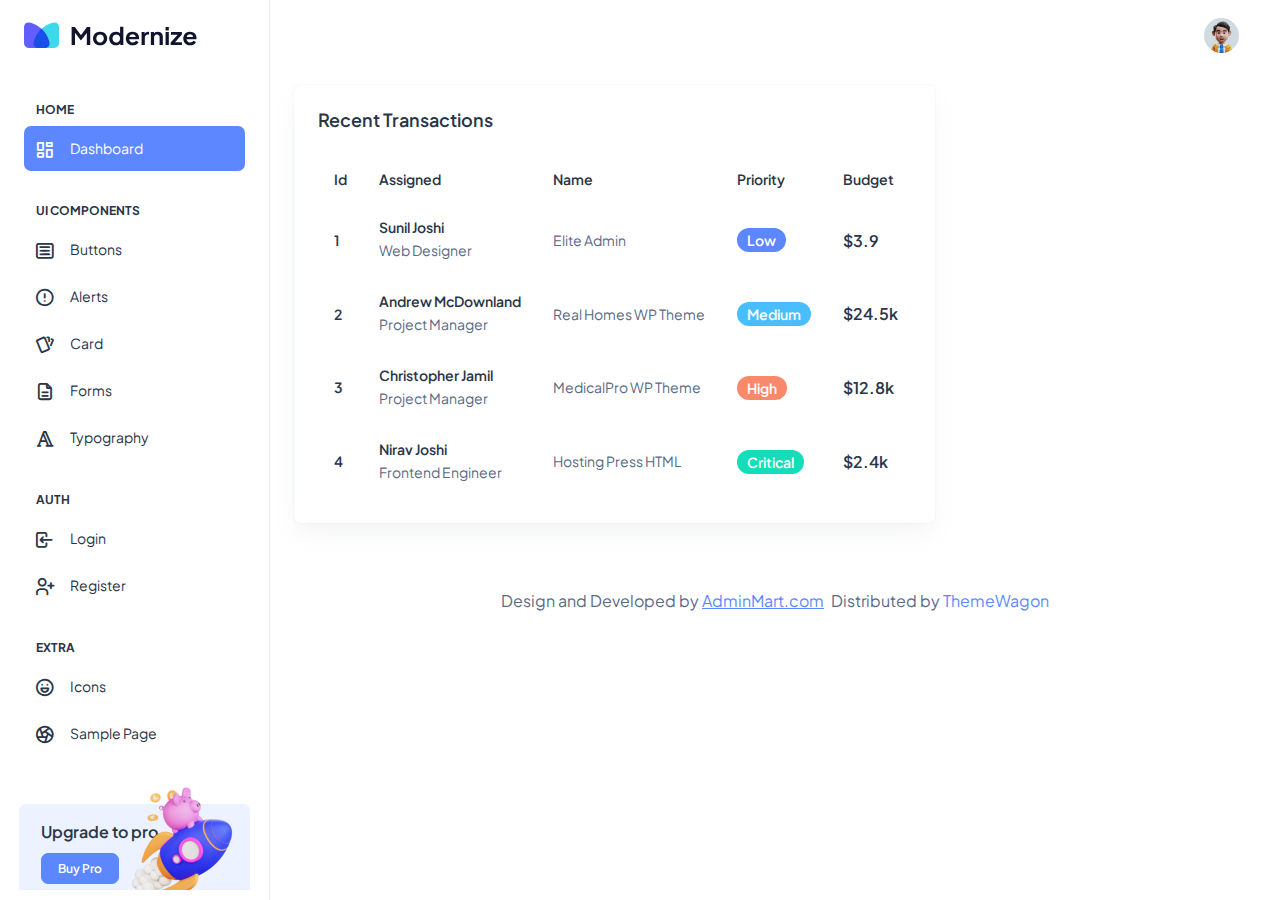
<file: web/Assets/Templates/Dashboard/index.html>
<!doctype html>
<html lang="en">

<head>
  <meta charset="utf-8">
  <meta name="viewport" content="width=device-width, initial-scale=1">
  <title>Modernize Free</title>
  <link rel="shortcut icon" type="image/png" href="images/logos/favicon.png" />
  <link rel="stylesheet" href="css/styles.min.css" />
</head>

<body>
  <!--  Body Wrapper -->
  <div class="page-wrapper" id="main-wrapper" data-layout="vertical" data-navbarbg="skin6" data-sidebartype="full"
    data-sidebar-position="fixed" data-header-position="fixed">
    <!-- Sidebar Start -->
    <aside class="left-sidebar">
      <!-- Sidebar scroll-->
      <div>
        <div class="brand-logo d-flex align-items-center justify-content-between">
          <a href="index.html" class="text-nowrap logo-img">
            <img src="images/logos/dark-logo.svg" width="180" alt="" />
          </a>
          <div class="close-btn d-xl-none d-block sidebartoggler cursor-pointer" id="sidebarCollapse">
            <i class="ti ti-x fs-8"></i>
          </div>
        </div>
        <!-- Sidebar navigation-->
        <nav class="sidebar-nav scroll-sidebar" data-simplebar="">
          <ul id="sidebarnav">
            <li class="nav-small-cap">
              <i class="ti ti-dots nav-small-cap-icon fs-4"></i>
              <span class="hide-menu">Home</span>
            </li>
            <li class="sidebar-item">
              <a class="sidebar-link" href="index.html" aria-expanded="false">
                <span>
                  <i class="ti ti-layout-dashboard"></i>
                </span>
                <span class="hide-menu">Dashboard</span>
              </a>
            </li>
            <li class="nav-small-cap">
              <i class="ti ti-dots nav-small-cap-icon fs-4"></i>
              <span class="hide-menu">UI COMPONENTS</span>
            </li>
            <li class="sidebar-item">
              <a class="sidebar-link" href="ui-buttons.html" aria-expanded="false">
                <span>
                  <i class="ti ti-article"></i>
                </span>
                <span class="hide-menu">Buttons</span>
              </a>
            </li>
            <li class="sidebar-item">
              <a class="sidebar-link" href="ui-alerts.html" aria-expanded="false">
                <span>
                  <i class="ti ti-alert-circle"></i>
                </span>
                <span class="hide-menu">Alerts</span>
              </a>
            </li>
            <li class="sidebar-item">
              <a class="sidebar-link" href="ui-card.html" aria-expanded="false">
                <span>
                  <i class="ti ti-cards"></i>
                </span>
                <span class="hide-menu">Card</span>
              </a>
            </li>
            <li class="sidebar-item">
              <a class="sidebar-link" href="ui-forms.html" aria-expanded="false">
                <span>
                  <i class="ti ti-file-description"></i>
                </span>
                <span class="hide-menu">Forms</span>
              </a>
            </li>
            <li class="sidebar-item">
              <a class="sidebar-link" href="ui-typography.html" aria-expanded="false">
                <span>
                  <i class="ti ti-typography"></i>
                </span>
                <span class="hide-menu">Typography</span>
              </a>
            </li>
            <li class="nav-small-cap">
              <i class="ti ti-dots nav-small-cap-icon fs-4"></i>
              <span class="hide-menu">AUTH</span>
            </li>
            <li class="sidebar-item">
              <a class="sidebar-link" href="authentication-login.html" aria-expanded="false">
                <span>
                  <i class="ti ti-login"></i>
                </span>
                <span class="hide-menu">Login</span>
              </a>
            </li>
            <li class="sidebar-item">
              <a class="sidebar-link" href="authentication-register.html" aria-expanded="false">
                <span>
                  <i class="ti ti-user-plus"></i>
                </span>
                <span class="hide-menu">Register</span>
              </a>
            </li>
            <li class="nav-small-cap">
              <i class="ti ti-dots nav-small-cap-icon fs-4"></i>
              <span class="hide-menu">EXTRA</span>
            </li>
            <li class="sidebar-item">
              <a class="sidebar-link" href="icon-tabler.html" aria-expanded="false">
                <span>
                  <i class="ti ti-mood-happy"></i>
                </span>
                <span class="hide-menu">Icons</span>
              </a>
            </li>
            <li class="sidebar-item">
              <a class="sidebar-link" href="sample-page.html" aria-expanded="false">
                <span>
                  <i class="ti ti-aperture"></i>
                </span>
                <span class="hide-menu">Sample Page</span>
              </a>
            </li>
          </ul>
          <div class="unlimited-access hide-menu bg-light-primary position-relative mb-7 mt-5 rounded">
            <div class="d-flex">
              <div class="unlimited-access-title me-3">
                <h6 class="fw-semibold fs-4 mb-6 text-dark w-85">Upgrade to pro</h6>
                <a href="https://adminmart.com/product/modernize-bootstrap-5-admin-template/" target="_blank" class="btn btn-primary fs-2 fw-semibold lh-sm">Buy Pro</a>
              </div>
              <div class="unlimited-access-img">
                <img src="images/backgrounds/rocket.png" alt="" class="img-fluid">
              </div>
            </div>
          </div>
        </nav>
        <!-- End Sidebar navigation -->
      </div>
      <!-- End Sidebar scroll-->
    </aside>
    <!--  Sidebar End -->
    <!--  Main wrapper -->
    <div class="body-wrapper">
      <!--  Header Start -->
      <header class="app-header">
        <nav class="navbar navbar-expand-lg navbar-light">
          <ul class="navbar-nav">
            <li class="nav-item d-block d-xl-none">
              <a class="nav-link sidebartoggler nav-icon-hover" id="headerCollapse" href="javascript:void(0)">
                <i class="ti ti-menu-2"></i>
              </a>
            </li>
            <!-- <li class="nav-item">
              <a class="nav-link nav-icon-hover" href="javascript:void(0)">
                <i class="ti ti-bell-ringing"></i>
                <div class="notification bg-primary rounded-circle"></div>
              </a>
            </li> -->
          </ul>
          <div class="navbar-collapse justify-content-end px-0" id="navbarNav">
            <ul class="navbar-nav flex-row ms-auto align-items-center justify-content-end">
              <!-- <a href="https://adminmart.com/product/modernize-free-bootstrap-admin-dashboard/" target="_blank" class="btn btn-primary">Download Free</a> -->
              <li class="nav-item dropdown">
                <a class="nav-link nav-icon-hover" href="javascript:void(0)" id="drop2" data-bs-toggle="dropdown"
                  aria-expanded="false">
                  <img src="images/profile/user-1.jpg" alt="" width="35" height="35" class="rounded-circle">
                </a>
                <div class="dropdown-menu dropdown-menu-end dropdown-menu-animate-up" aria-labelledby="drop2">
                  <div class="message-body">
                    <a href="javascript:void(0)" class="d-flex align-items-center gap-2 dropdown-item">
                      <i class="ti ti-user fs-6"></i>
                      <p class="mb-0 fs-3">My Profile</p>
                    </a>
                    <a href="javascript:void(0)" class="d-flex align-items-center gap-2 dropdown-item">
                      <i class="ti ti-mail fs-6"></i>
                      <p class="mb-0 fs-3">My Account</p>
                    </a>
                    <a href="javascript:void(0)" class="d-flex align-items-center gap-2 dropdown-item">
                      <i class="ti ti-list-check fs-6"></i>
                      <p class="mb-0 fs-3">My Task</p>
                    </a>
                    <a href="authentication-login.html" class="btn btn-outline-primary mx-3 mt-2 d-block">Logout</a>
                  </div>
                </div>
              </li>
            </ul>
          </div>
        </nav>
      </header>
      <!--  Header End -->
      <div class="container-fluid">
        <!--  Row 1 -->
        <!-- <div class="row">
          <div class="col-lg-8 d-flex align-items-strech">
            <div class="card w-100">
              <div class="card-body">
                <div class="d-sm-flex d-block align-items-center justify-content-between mb-9">
                  <div class="mb-3 mb-sm-0">
                    <h5 class="card-title fw-semibold">Sales Overview</h5>
                  </div>
                  <div>
                    <select class="form-select">
                      <option value="1">March 2023</option>
                      <option value="2">April 2023</option>
                      <option value="3">May 2023</option>
                      <option value="4">June 2023</option>
                    </select>
                  </div>
                </div>
                <div id="chart"></div>
              </div>
            </div>
          </div>
          <div class="col-lg-4">
            <div class="row">
              <div class="col-lg-12"> -->
                <!-- Yearly Breakup -->
                <!-- <div class="card overflow-hidden">
                  <div class="card-body p-4">
                    <h5 class="card-title mb-9 fw-semibold">Yearly Breakup</h5>
                    <div class="row align-items-center">
                      <div class="col-8">
                        <h4 class="fw-semibold mb-3">$36,358</h4>
                        <div class="d-flex align-items-center mb-3">
                          <span
                            class="me-1 rounded-circle bg-light-success round-20 d-flex align-items-center justify-content-center">
                            <i class="ti ti-arrow-up-left text-success"></i>
                          </span>
                          <p class="text-dark me-1 fs-3 mb-0">+9%</p>
                          <p class="fs-3 mb-0">last year</p>
                        </div>
                        <div class="d-flex align-items-center">
                          <div class="me-4">
                            <span class="round-8 bg-primary rounded-circle me-2 d-inline-block"></span>
                            <span class="fs-2">2023</span>
                          </div>
                          <div>
                            <span class="round-8 bg-light-primary rounded-circle me-2 d-inline-block"></span>
                            <span class="fs-2">2023</span>
                          </div>
                        </div>
                      </div>
                      <div class="col-4">
                        <div class="d-flex justify-content-center">
                          <div id="breakup"></div>
                        </div>
                      </div>
                    </div>
                  </div>
                </div>
              </div>
              <div class="col-lg-12"> -->
                <!-- Monthly Earnings -->
                <!-- <div class="card">
                  <div class="card-body">
                    <div class="row alig n-items-start">
                      <div class="col-8">
                        <h5 class="card-title mb-9 fw-semibold"> Monthly Earnings </h5>
                        <h4 class="fw-semibold mb-3">$6,820</h4>
                        <div class="d-flex align-items-center pb-1">
                          <span
                            class="me-2 rounded-circle bg-light-danger round-20 d-flex align-items-center justify-content-center">
                            <i class="ti ti-arrow-down-right text-danger"></i>
                          </span>
                          <p class="text-dark me-1 fs-3 mb-0">+9%</p>
                          <p class="fs-3 mb-0">last year</p>
                        </div>
                      </div>
                      <div class="col-4">
                        <div class="d-flex justify-content-end">
                          <div
                            class="text-white bg-secondary rounded-circle p-6 d-flex align-items-center justify-content-center">
                            <i class="ti ti-currency-dollar fs-6"></i>
                          </div>
                        </div>
                      </div>
                    </div>
                  </div>
                  <div id="earning"></div>
                </div>
              </div>
            </div>
          </div>
        </div> -->
        <!-- <div class="row">
          <div class="col-lg-4 d-flex align-items-stretch">
            <div class="card w-100">
              <div class="card-body p-4">
                <div class="mb-4">
                  <h5 class="card-title fw-semibold">Recent Transactions</h5>
                </div>
                <ul class="timeline-widget mb-0 position-relative mb-n5">
                  <li class="timeline-item d-flex position-relative overflow-hidden">
                    <div class="timeline-time text-dark flex-shrink-0 text-end">09:30</div>
                    <div class="timeline-badge-wrap d-flex flex-column align-items-center">
                      <span class="timeline-badge border-2 border border-primary flex-shrink-0 my-8"></span>
                      <span class="timeline-badge-border d-block flex-shrink-0"></span>
                    </div>
                    <div class="timeline-desc fs-3 text-dark mt-n1">Payment received from John Doe of $385.90</div>
                  </li>
                  <li class="timeline-item d-flex position-relative overflow-hidden">
                    <div class="timeline-time text-dark flex-shrink-0 text-end">10:00 am</div>
                    <div class="timeline-badge-wrap d-flex flex-column align-items-center">
                      <span class="timeline-badge border-2 border border-info flex-shrink-0 my-8"></span>
                      <span class="timeline-badge-border d-block flex-shrink-0"></span>
                    </div>
                    <div class="timeline-desc fs-3 text-dark mt-n1 fw-semibold">New sale recorded <a
                        href="javascript:void(0)" class="text-primary d-block fw-normal">#ML-3467</a>
                    </div>
                  </li>
                  <li class="timeline-item d-flex position-relative overflow-hidden">
                    <div class="timeline-time text-dark flex-shrink-0 text-end">12:00 am</div>
                    <div class="timeline-badge-wrap d-flex flex-column align-items-center">
                      <span class="timeline-badge border-2 border border-success flex-shrink-0 my-8"></span>
                      <span class="timeline-badge-border d-block flex-shrink-0"></span>
                    </div>
                    <div class="timeline-desc fs-3 text-dark mt-n1">Payment was made of $64.95 to Michael</div>
                  </li>
                  <li class="timeline-item d-flex position-relative overflow-hidden">
                    <div class="timeline-time text-dark flex-shrink-0 text-end">09:30 am</div>
                    <div class="timeline-badge-wrap d-flex flex-column align-items-center">
                      <span class="timeline-badge border-2 border border-warning flex-shrink-0 my-8"></span>
                      <span class="timeline-badge-border d-block flex-shrink-0"></span>
                    </div>
                    <div class="timeline-desc fs-3 text-dark mt-n1 fw-semibold">New sale recorded <a
                        href="javascript:void(0)" class="text-primary d-block fw-normal">#ML-3467</a>
                    </div>
                  </li>
                  <li class="timeline-item d-flex position-relative overflow-hidden">
                    <div class="timeline-time text-dark flex-shrink-0 text-end">09:30 am</div>
                    <div class="timeline-badge-wrap d-flex flex-column align-items-center">
                      <span class="timeline-badge border-2 border border-danger flex-shrink-0 my-8"></span>
                      <span class="timeline-badge-border d-block flex-shrink-0"></span>
                    </div>
                    <div class="timeline-desc fs-3 text-dark mt-n1 fw-semibold">New arrival recorded 
                    </div>
                  </li>
                  <li class="timeline-item d-flex position-relative overflow-hidden">
                    <div class="timeline-time text-dark flex-shrink-0 text-end">12:00 am</div>
                    <div class="timeline-badge-wrap d-flex flex-column align-items-center">
                      <span class="timeline-badge border-2 border border-success flex-shrink-0 my-8"></span>
                    </div>
                    <div class="timeline-desc fs-3 text-dark mt-n1">Payment Done</div>
                  </li>
                </ul>
              </div>
            </div>
          </div> -->
          <div class="col-lg-8 d-flex align-items-stretch">
            <div class="card w-100">
              <div class="card-body p-4">
                <h5 class="card-title fw-semibold mb-4">Recent Transactions</h5>
                <div class="table-responsive">
                  <table class="table text-nowrap mb-0 align-middle">
                    <thead class="text-dark fs-4">
                      <tr>
                        <th class="border-bottom-0">
                          <h6 class="fw-semibold mb-0">Id</h6>
                        </th>
                        <th class="border-bottom-0">
                          <h6 class="fw-semibold mb-0">Assigned</h6>
                        </th>
                        <th class="border-bottom-0">
                          <h6 class="fw-semibold mb-0">Name</h6>
                        </th>
                        <th class="border-bottom-0">
                          <h6 class="fw-semibold mb-0">Priority</h6>
                        </th>
                        <th class="border-bottom-0">
                          <h6 class="fw-semibold mb-0">Budget</h6>
                        </th>
                      </tr>
                    </thead>
                    <tbody>
                      <tr>
                        <td class="border-bottom-0"><h6 class="fw-semibold mb-0">1</h6></td>
                        <td class="border-bottom-0">
                            <h6 class="fw-semibold mb-1">Sunil Joshi</h6>
                            <span class="fw-normal">Web Designer</span>                          
                        </td>
                        <td class="border-bottom-0">
                          <p class="mb-0 fw-normal">Elite Admin</p>
                        </td>
                        <td class="border-bottom-0">
                          <div class="d-flex align-items-center gap-2">
                            <span class="badge bg-primary rounded-3 fw-semibold">Low</span>
                          </div>
                        </td>
                        <td class="border-bottom-0">
                          <h6 class="fw-semibold mb-0 fs-4">$3.9</h6>
                        </td>
                      </tr> 
                      <tr>
                        <td class="border-bottom-0"><h6 class="fw-semibold mb-0">2</h6></td>
                        <td class="border-bottom-0">
                            <h6 class="fw-semibold mb-1">Andrew McDownland</h6>
                            <span class="fw-normal">Project Manager</span>                          
                        </td>
                        <td class="border-bottom-0">
                          <p class="mb-0 fw-normal">Real Homes WP Theme</p>
                        </td>
                        <td class="border-bottom-0">
                          <div class="d-flex align-items-center gap-2">
                            <span class="badge bg-secondary rounded-3 fw-semibold">Medium</span>
                          </div>
                        </td>
                        <td class="border-bottom-0">
                          <h6 class="fw-semibold mb-0 fs-4">$24.5k</h6>
                        </td>
                      </tr> 
                      <tr>
                        <td class="border-bottom-0"><h6 class="fw-semibold mb-0">3</h6></td>
                        <td class="border-bottom-0">
                            <h6 class="fw-semibold mb-1">Christopher Jamil</h6>
                            <span class="fw-normal">Project Manager</span>                          
                        </td>
                        <td class="border-bottom-0">
                          <p class="mb-0 fw-normal">MedicalPro WP Theme</p>
                        </td>
                        <td class="border-bottom-0">
                          <div class="d-flex align-items-center gap-2">
                            <span class="badge bg-danger rounded-3 fw-semibold">High</span>
                          </div>
                        </td>
                        <td class="border-bottom-0">
                          <h6 class="fw-semibold mb-0 fs-4">$12.8k</h6>
                        </td>
                      </tr>      
                      <tr>
                        <td class="border-bottom-0"><h6 class="fw-semibold mb-0">4</h6></td>
                        <td class="border-bottom-0">
                            <h6 class="fw-semibold mb-1">Nirav Joshi</h6>
                            <span class="fw-normal">Frontend Engineer</span>                          
                        </td>
                        <td class="border-bottom-0">
                          <p class="mb-0 fw-normal">Hosting Press HTML</p>
                        </td>
                        <td class="border-bottom-0">
                          <div class="d-flex align-items-center gap-2">
                            <span class="badge bg-success rounded-3 fw-semibold">Critical</span>
                          </div>
                        </td>
                        <td class="border-bottom-0">
                          <h6 class="fw-semibold mb-0 fs-4">$2.4k</h6>
                        </td>
                      </tr>                       
                    </tbody>
                  </table>
                </div>
              </div>
            </div>
          </div>
        </div>
        <!-- <div class="row">
          <div class="col-sm-6 col-xl-3">
            <div class="card overflow-hidden rounded-2">
              <div class="position-relative">
                <a href="javascript:void(0)"><img src="images/products/s4.jpg" class="card-img-top rounded-0" alt="..."></a>
                <a href="javascript:void(0)" class="bg-primary rounded-circle p-2 text-white d-inline-flex position-absolute bottom-0 end-0 mb-n3 me-3" data-bs-toggle="tooltip" data-bs-placement="top" data-bs-title="Add To Cart"><i class="ti ti-basket fs-4"></i></a>                      </div>
              <div class="card-body pt-3 p-4">
                <h6 class="fw-semibold fs-4">Boat Headphone</h6>
                <div class="d-flex align-items-center justify-content-between">
                  <h6 class="fw-semibold fs-4 mb-0">$50 <span class="ms-2 fw-normal text-muted fs-3"><del>$65</del></span></h6>
                  <ul class="list-unstyled d-flex align-items-center mb-0">
                    <li><a class="me-1" href="javascript:void(0)"><i class="ti ti-star text-warning"></i></a></li>
                    <li><a class="me-1" href="javascript:void(0)"><i class="ti ti-star text-warning"></i></a></li>
                    <li><a class="me-1" href="javascript:void(0)"><i class="ti ti-star text-warning"></i></a></li>
                    <li><a class="me-1" href="javascript:void(0)"><i class="ti ti-star text-warning"></i></a></li>
                    <li><a class="" href="javascript:void(0)"><i class="ti ti-star text-warning"></i></a></li>
                  </ul>
                </div>
              </div>
            </div>
          </div>
          <div class="col-sm-6 col-xl-3">
            <div class="card overflow-hidden rounded-2">
              <div class="position-relative">
                <a href="javascript:void(0)"><img src="images/products/s5.jpg" class="card-img-top rounded-0" alt="..."></a>
                <a href="javascript:void(0)" class="bg-primary rounded-circle p-2 text-white d-inline-flex position-absolute bottom-0 end-0 mb-n3 me-3" data-bs-toggle="tooltip" data-bs-placement="top" data-bs-title="Add To Cart"><i class="ti ti-basket fs-4"></i></a>                      </div>
              <div class="card-body pt-3 p-4">
                <h6 class="fw-semibold fs-4">MacBook Air Pro</h6>
                <div class="d-flex align-items-center justify-content-between">
                  <h6 class="fw-semibold fs-4 mb-0">$650 <span class="ms-2 fw-normal text-muted fs-3"><del>$900</del></span></h6>
                  <ul class="list-unstyled d-flex align-items-center mb-0">
                    <li><a class="me-1" href="javascript:void(0)"><i class="ti ti-star text-warning"></i></a></li>
                    <li><a class="me-1" href="javascript:void(0)"><i class="ti ti-star text-warning"></i></a></li>
                    <li><a class="me-1" href="javascript:void(0)"><i class="ti ti-star text-warning"></i></a></li>
                    <li><a class="me-1" href="javascript:void(0)"><i class="ti ti-star text-warning"></i></a></li>
                    <li><a class="" href="javascript:void(0)"><i class="ti ti-star text-warning"></i></a></li>
                  </ul>
                </div>
              </div>
            </div>
          </div>
          <div class="col-sm-6 col-xl-3">
            <div class="card overflow-hidden rounded-2">
              <div class="position-relative">
                <a href="javascript:void(0)"><img src="images/products/s7.jpg" class="card-img-top rounded-0" alt="..."></a>
                <a href="javascript:void(0)" class="bg-primary rounded-circle p-2 text-white d-inline-flex position-absolute bottom-0 end-0 mb-n3 me-3" data-bs-toggle="tooltip" data-bs-placement="top" data-bs-title="Add To Cart"><i class="ti ti-basket fs-4"></i></a>                      </div>
              <div class="card-body pt-3 p-4">
                <h6 class="fw-semibold fs-4">Red Valvet Dress</h6>
                <div class="d-flex align-items-center justify-content-between">
                  <h6 class="fw-semibold fs-4 mb-0">$150 <span class="ms-2 fw-normal text-muted fs-3"><del>$200</del></span></h6>
                  <ul class="list-unstyled d-flex align-items-center mb-0">
                    <li><a class="me-1" href="javascript:void(0)"><i class="ti ti-star text-warning"></i></a></li>
                    <li><a class="me-1" href="javascript:void(0)"><i class="ti ti-star text-warning"></i></a></li>
                    <li><a class="me-1" href="javascript:void(0)"><i class="ti ti-star text-warning"></i></a></li>
                    <li><a class="me-1" href="javascript:void(0)"><i class="ti ti-star text-warning"></i></a></li>
                    <li><a class="" href="javascript:void(0)"><i class="ti ti-star text-warning"></i></a></li>
                  </ul>
                </div>
              </div>
            </div>
          </div>
          <div class="col-sm-6 col-xl-3">
            <div class="card overflow-hidden rounded-2">
              <div class="position-relative">
                <a href="javascript:void(0)"><img src="images/products/s11.jpg" class="card-img-top rounded-0" alt="..."></a>
                <a href="javascript:void(0)" class="bg-primary rounded-circle p-2 text-white d-inline-flex position-absolute bottom-0 end-0 mb-n3 me-3" data-bs-toggle="tooltip" data-bs-placement="top" data-bs-title="Add To Cart"><i class="ti ti-basket fs-4"></i></a>                      </div>
              <div class="card-body pt-3 p-4">
                <h6 class="fw-semibold fs-4">Cute Soft Teddybear</h6>
                <div class="d-flex align-items-center justify-content-between">
                  <h6 class="fw-semibold fs-4 mb-0">$285 <span class="ms-2 fw-normal text-muted fs-3"><del>$345</del></span></h6>
                  <ul class="list-unstyled d-flex align-items-center mb-0">
                    <li><a class="me-1" href="javascript:void(0)"><i class="ti ti-star text-warning"></i></a></li>
                    <li><a class="me-1" href="javascript:void(0)"><i class="ti ti-star text-warning"></i></a></li>
                    <li><a class="me-1" href="javascript:void(0)"><i class="ti ti-star text-warning"></i></a></li>
                    <li><a class="me-1" href="javascript:void(0)"><i class="ti ti-star text-warning"></i></a></li>
                    <li><a class="" href="javascript:void(0)"><i class="ti ti-star text-warning"></i></a></li>
                  </ul>
                </div>
              </div>
            </div>
          </div>
        </div> -->
        <div class="py-6 px-6 text-center">
          <p class="mb-0 fs-4">Design and Developed by <a href="https://adminmart.com/" target="_blank" class="pe-1 text-primary text-decoration-underline">AdminMart.com</a> Distributed by <a href="https://themewagon.com">ThemeWagon</a></p>
        </div>
      </div>
    </div>
  </div>
  <script src="libs/jquery/dist/jquery.min.js"></script>
  <script src="libs/bootstrap/dist/js/bootstrap.bundle.min.js"></script>
  <script src="js/sidebarmenu.js"></script>
  <script src="js/app.min.js"></script>
  <script src="libs/apexcharts/dist/apexcharts.min.js"></script>
  <script src="libs/simplebar/dist/simplebar.js"></script>
  <script src="js/dashboard.js"></script>
</body>
</html>
</file>
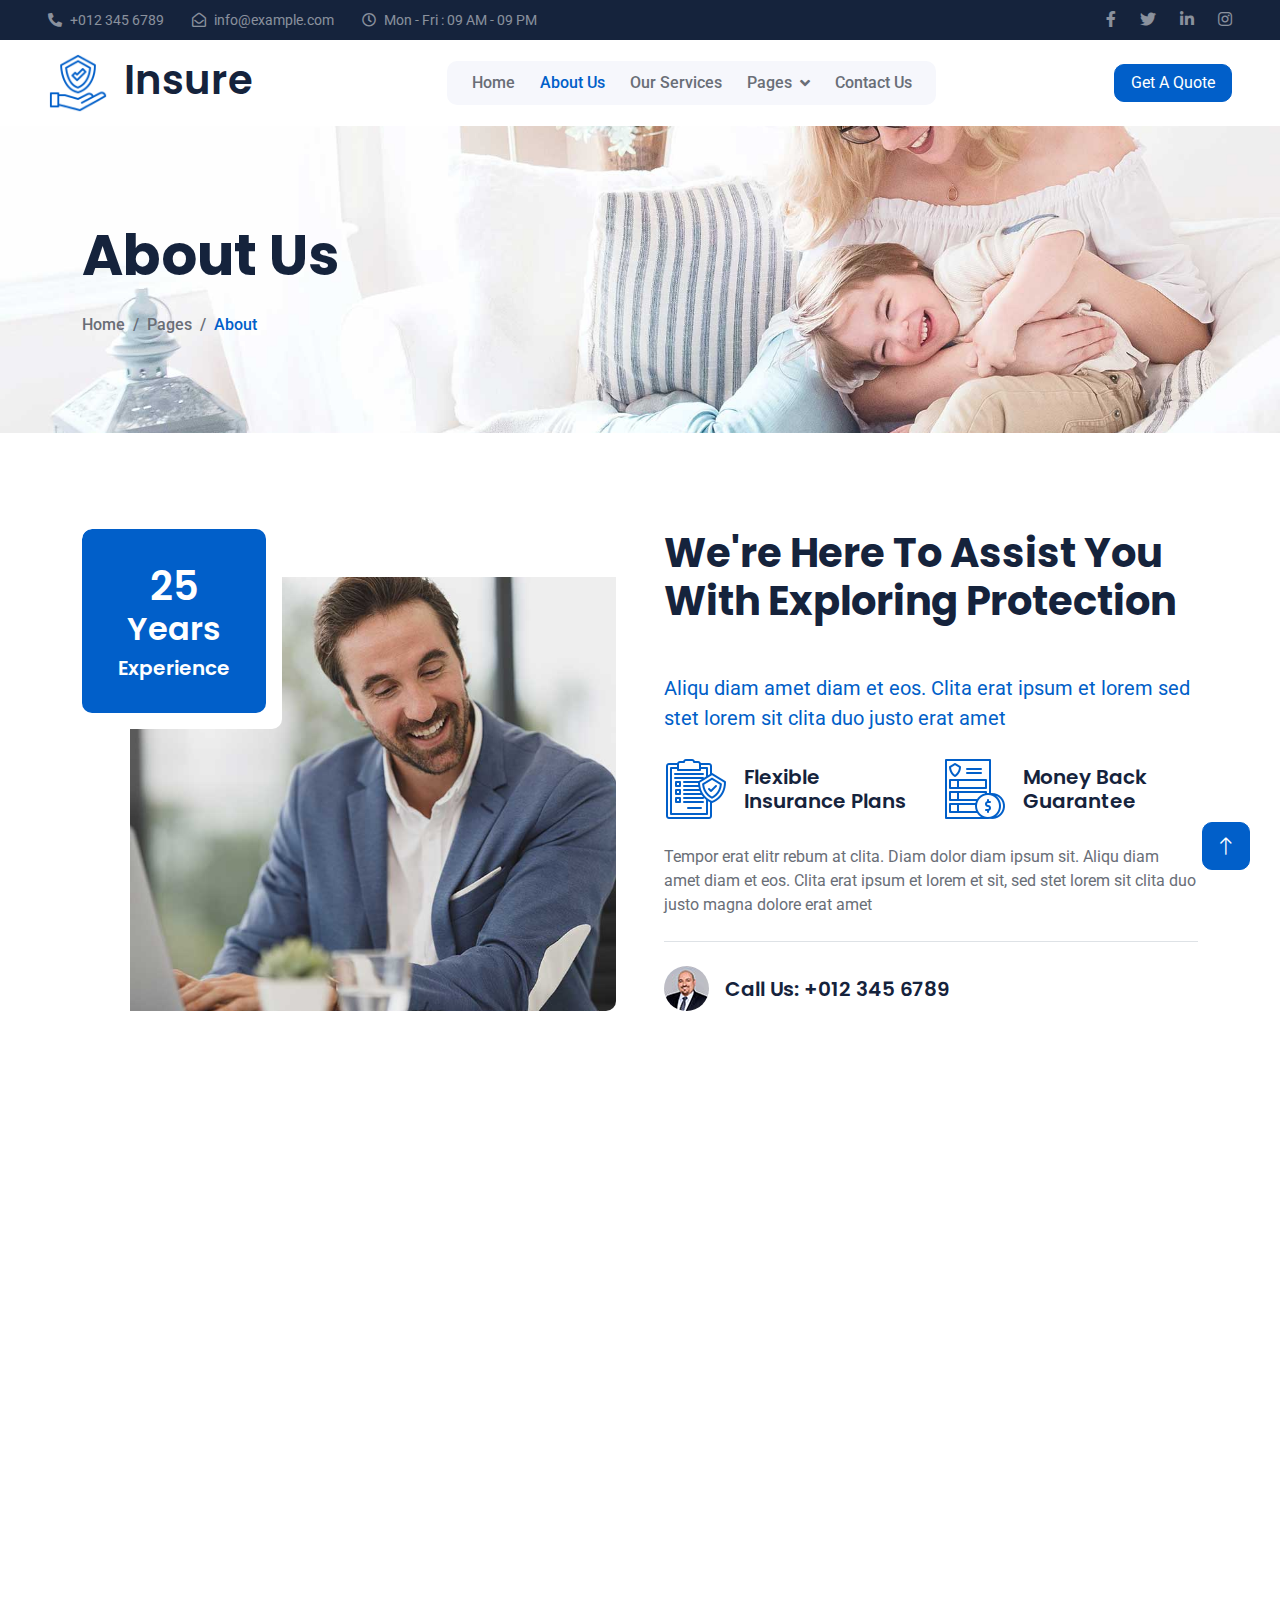
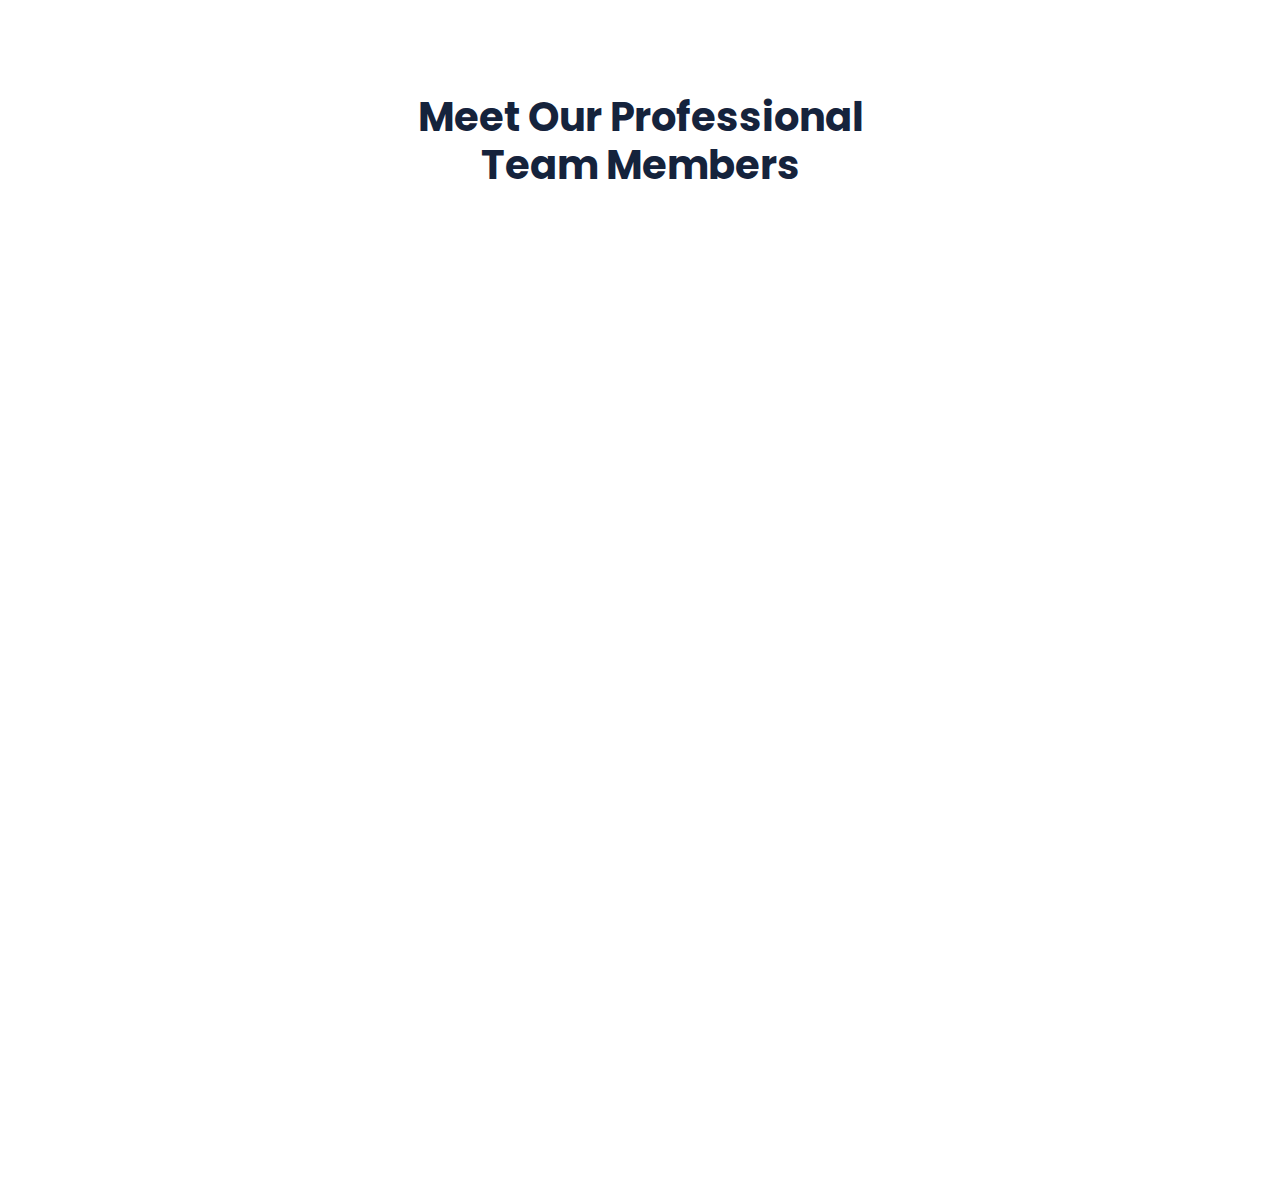
<file: web/Assets/Templates/Main/about.html>
<!DOCTYPE html>
<html lang="en">
  <head>
    <meta charset="utf-8" />
    <title>Insure - Insurance HTML Template</title>
    <meta content="width=device-width, initial-scale=1.0" name="viewport" />
    <meta content="" name="keywords" />
    <meta content="" name="description" />

    <!-- Favicon -->
    <link href="img/favicon.ico" rel="icon" />

    <!-- Google Web Fonts -->
    <link rel="preconnect" href="https://fonts.googleapis.com" />
    <link rel="preconnect" href="https://fonts.gstatic.com" crossorigin />
    <link
      href="https://fonts.googleapis.com/css2?family=Roboto:wght@400;500&family=Poppins:wght@600;700&display=swap"
      rel="stylesheet"
    />

    <!-- Icon Font Stylesheet -->
    <link
      href="https://cdnjs.cloudflare.com/ajax/libs/font-awesome/5.10.0/css/all.min.css"
      rel="stylesheet"
    />
    <link
      href="https://cdn.jsdelivr.net/npm/bootstrap-icons@1.4.1/font/bootstrap-icons.css"
      rel="stylesheet"
    />

    <!-- Libraries Stylesheet -->
    <link href="lib/animate/animate.min.css" rel="stylesheet" />
    <link href="lib/owlcarousel/assets/owl.carousel.min.css" rel="stylesheet" />

    <!-- Customized Bootstrap Stylesheet -->
    <link href="css/bootstrap.min.css" rel="stylesheet" />

    <!-- Template Stylesheet -->
    <link href="css/style.css" rel="stylesheet" />
  </head>

  <body>
    <!-- Spinner Start -->
    <div
      id="spinner"
      class="show bg-white position-fixed translate-middle w-100 vh-100 top-50 start-50 d-flex align-items-center justify-content-center"
    >
      <div class="spinner-grow text-primary" role="status"></div>
    </div>
    <!-- Spinner End -->

    <!-- Topbar Start -->
    <div
      class="container-fluid bg-dark text-white-50 py-2 px-0 d-none d-lg-block"
    >
      <div class="row gx-0 align-items-center">
        <div class="col-lg-7 px-5 text-start">
          <div class="h-100 d-inline-flex align-items-center me-4">
            <small class="fa fa-phone-alt me-2"></small>
            <small>+012 345 6789</small>
          </div>
          <div class="h-100 d-inline-flex align-items-center me-4">
            <small class="far fa-envelope-open me-2"></small>
            <small>info@example.com</small>
          </div>
          <div class="h-100 d-inline-flex align-items-center me-4">
            <small class="far fa-clock me-2"></small>
            <small>Mon - Fri : 09 AM - 09 PM</small>
          </div>
        </div>
        <div class="col-lg-5 px-5 text-end">
          <div class="h-100 d-inline-flex align-items-center">
            <a class="text-white-50 ms-4" href=""
              ><i class="fab fa-facebook-f"></i
            ></a>
            <a class="text-white-50 ms-4" href=""
              ><i class="fab fa-twitter"></i
            ></a>
            <a class="text-white-50 ms-4" href=""
              ><i class="fab fa-linkedin-in"></i
            ></a>
            <a class="text-white-50 ms-4" href=""
              ><i class="fab fa-instagram"></i
            ></a>
          </div>
        </div>
      </div>
    </div>
    <!-- Topbar End -->

    <!-- Navbar Start -->
    <nav
      class="navbar navbar-expand-lg bg-white navbar-light sticky-top px-4 px-lg-5"
    >
      <a href="index.html" class="navbar-brand d-flex align-items-center">
        <h1 class="m-0">
          <img
            class="img-fluid me-3"
            src="img/icon/icon-02-primary.png"
            alt=""
          />Insure
        </h1>
      </a>
      <button
        type="button"
        class="navbar-toggler"
        data-bs-toggle="collapse"
        data-bs-target="#navbarCollapse"
      >
        <span class="navbar-toggler-icon"></span>
      </button>
      <div class="collapse navbar-collapse" id="navbarCollapse">
        <div class="navbar-nav mx-auto bg-light rounded pe-4 py-3 py-lg-0">
          <a href="index.html" class="nav-item nav-link">Home</a>
          <a href="about.html" class="nav-item nav-link active">About Us</a>
          <a href="service.html" class="nav-item nav-link">Our Services</a>
          <div class="nav-item dropdown">
            <a
              href="#"
              class="nav-link dropdown-toggle"
              data-bs-toggle="dropdown"
              >Pages</a
            >
            <div class="dropdown-menu bg-light border-0 m-0">
              <a href="feature.html" class="dropdown-item">Features</a>
              <a href="appointment.html" class="dropdown-item">Appointment</a>
              <a href="team.html" class="dropdown-item">Team Members</a>
              <a href="testimonial.html" class="dropdown-item">Testimonial</a>
              <a href="404.html" class="dropdown-item">404 Page</a>
            </div>
          </div>
          <a href="contact.html" class="nav-item nav-link">Contact Us</a>
        </div>
      </div>
      <a href="" class="btn btn-primary px-3 d-none d-lg-block">Get A Quote</a>
    </nav>
    <!-- Navbar End -->

    <!-- Page Header Start -->
    <div
      class="container-fluid page-header py-5 mb-5 wow fadeIn"
      data-wow-delay="0.1s"
    >
      <div class="container py-5">
        <h1 class="display-4 animated slideInDown mb-4">About Us</h1>
        <nav aria-label="breadcrumb animated slideInDown">
          <ol class="breadcrumb mb-0">
            <li class="breadcrumb-item"><a href="#">Home</a></li>
            <li class="breadcrumb-item"><a href="#">Pages</a></li>
            <li class="breadcrumb-item active" aria-current="page">About</li>
          </ol>
        </nav>
      </div>
    </div>
    <!-- Page Header End -->

    <!-- About Start -->
    <div class="container-xxl py-5">
      <div class="container">
        <div class="row g-5">
          <div class="col-lg-6 wow fadeInUp" data-wow-delay="0.1s">
            <div
              class="position-relative overflow-hidden rounded ps-5 pt-5 h-100"
              style="min-height: 400px"
            >
              <img
                class="position-absolute w-100 h-100"
                src="img/about.jpg"
                alt=""
                style="object-fit: cover"
              />
              <div
                class="position-absolute top-0 start-0 bg-white rounded pe-3 pb-3"
                style="width: 200px; height: 200px"
              >
                <div
                  class="d-flex flex-column justify-content-center text-center bg-primary rounded h-100 p-3"
                >
                  <h1 class="text-white mb-0">25</h1>
                  <h2 class="text-white">Years</h2>
                  <h5 class="text-white mb-0">Experience</h5>
                </div>
              </div>
            </div>
          </div>
          <div class="col-lg-6 wow fadeInUp" data-wow-delay="0.5s">
            <div class="h-100">
              <h1 class="display-6 mb-5">
                We're Here To Assist You With Exploring Protection
              </h1>
              <p class="fs-5 text-primary mb-4">
                Aliqu diam amet diam et eos. Clita erat ipsum et lorem sed stet
                lorem sit clita duo justo erat amet
              </p>
              <div class="row g-4 mb-4">
                <div class="col-sm-6">
                  <div class="d-flex align-items-center">
                    <img
                      class="flex-shrink-0 me-3"
                      src="img/icon/icon-04-primary.png"
                      alt=""
                    />
                    <h5 class="mb-0">Flexible Insurance Plans</h5>
                  </div>
                </div>
                <div class="col-sm-6">
                  <div class="d-flex align-items-center">
                    <img
                      class="flex-shrink-0 me-3"
                      src="img/icon/icon-03-primary.png"
                      alt=""
                    />
                    <h5 class="mb-0">Money Back Guarantee</h5>
                  </div>
                </div>
              </div>
              <p class="mb-4">
                Tempor erat elitr rebum at clita. Diam dolor diam ipsum sit.
                Aliqu diam amet diam et eos. Clita erat ipsum et lorem et sit,
                sed stet lorem sit clita duo justo magna dolore erat amet
              </p>
              <div class="border-top mt-4 pt-4">
                <div class="d-flex align-items-center">
                  <img
                    class="flex-shrink-0 rounded-circle me-3"
                    src="img/profile.jpg"
                    alt=""
                  />
                  <h5 class="mb-0">Call Us: +012 345 6789</h5>
                </div>
              </div>
            </div>
          </div>
        </div>
      </div>
    </div>
    <!-- About End -->

    <!-- Facts Start -->
    <div class="container-fluid overflow-hidden my-5 px-lg-0">
      <div class="container facts px-lg-0">
        <div class="row g-0 mx-lg-0">
          <div class="col-lg-6 facts-text wow fadeIn" data-wow-delay="0.1s">
            <div class="h-100 px-4 ps-lg-0">
              <h1 class="text-white mb-4">For Individuals And Organisations</h1>
              <p class="text-light mb-5">
                Tempor erat elitr rebum at clita. Diam dolor diam ipsum sit.
                Aliqu diam amet diam et eos. Clita erat ipsum et lorem et sit,
                sed stet lorem sit clita duo justo magna dolore erat amet
              </p>
              <a href="" class="align-self-start btn btn-secondary py-3 px-5"
                >More Details</a
              >
            </div>
          </div>
          <div class="col-lg-6 facts-counter wow fadeIn" data-wow-delay="0.5s">
            <div class="h-100 px-4 pe-lg-0">
              <div class="row g-5">
                <div class="col-sm-6">
                  <h1 class="display-5" data-toggle="counter-up">1234</h1>
                  <p class="fs-5 text-primary">Happy Clients</p>
                </div>
                <div class="col-sm-6">
                  <h1 class="display-5" data-toggle="counter-up">1234</h1>
                  <p class="fs-5 text-primary">Projects Succeed</p>
                </div>
                <div class="col-sm-6">
                  <h1 class="display-5" data-toggle="counter-up">1234</h1>
                  <p class="fs-5 text-primary">Awards Achieved</p>
                </div>
                <div class="col-sm-6">
                  <h1 class="display-5" data-toggle="counter-up">1234</h1>
                  <p class="fs-5 text-primary">Team Members</p>
                </div>
              </div>
            </div>
          </div>
        </div>
      </div>
    </div>
    <!-- Facts End -->

    <!-- Team Start -->
    <div class="container-xxl py-5">
      <div class="container">
        <div class="text-center mx-auto" style="max-width: 500px">
          <h1 class="display-6 mb-5">Meet Our Professional Team Members</h1>
        </div>
        <div class="row g-4">
          <div class="col-lg-3 col-md-6 wow fadeInUp" data-wow-delay="0.1s">
            <div class="team-item rounded">
              <img class="img-fluid" src="img/team-1.jpg" alt="" />
              <div class="text-center p-4">
                <h5>Full Name</h5>
                <span>Designation</span>
              </div>
              <div class="team-text text-center bg-white p-4">
                <h5>Full Name</h5>
                <p>Designation</p>
                <div class="d-flex justify-content-center">
                  <a class="btn btn-square btn-light m-1" href=""
                    ><i class="fab fa-twitter"></i
                  ></a>
                  <a class="btn btn-square btn-light m-1" href=""
                    ><i class="fab fa-facebook-f"></i
                  ></a>
                  <a class="btn btn-square btn-light m-1" href=""
                    ><i class="fab fa-youtube"></i
                  ></a>
                  <a class="btn btn-square btn-light m-1" href=""
                    ><i class="fab fa-linkedin-in"></i
                  ></a>
                </div>
              </div>
            </div>
          </div>
          <div class="col-lg-3 col-md-6 wow fadeInUp" data-wow-delay="0.3s">
            <div class="team-item rounded">
              <img class="img-fluid" src="img/team-2.jpg" alt="" />
              <div class="text-center p-4">
                <h5>Full Name</h5>
                <span>Designation</span>
              </div>
              <div class="team-text text-center bg-white p-4">
                <h5>Full Name</h5>
                <p>Designation</p>
                <div class="d-flex justify-content-center">
                  <a class="btn btn-square btn-light m-1" href=""
                    ><i class="fab fa-twitter"></i
                  ></a>
                  <a class="btn btn-square btn-light m-1" href=""
                    ><i class="fab fa-facebook-f"></i
                  ></a>
                  <a class="btn btn-square btn-light m-1" href=""
                    ><i class="fab fa-youtube"></i
                  ></a>
                  <a class="btn btn-square btn-light m-1" href=""
                    ><i class="fab fa-linkedin-in"></i
                  ></a>
                </div>
              </div>
            </div>
          </div>
          <div class="col-lg-3 col-md-6 wow fadeInUp" data-wow-delay="0.5s">
            <div class="team-item rounded">
              <img class="img-fluid" src="img/team-3.jpg" alt="" />
              <div class="text-center p-4">
                <h5>Full Name</h5>
                <span>Designation</span>
              </div>
              <div class="team-text text-center bg-white p-4">
                <h5>Full Name</h5>
                <p>Designation</p>
                <div class="d-flex justify-content-center">
                  <a class="btn btn-square btn-light m-1" href=""
                    ><i class="fab fa-twitter"></i
                  ></a>
                  <a class="btn btn-square btn-light m-1" href=""
                    ><i class="fab fa-facebook-f"></i
                  ></a>
                  <a class="btn btn-square btn-light m-1" href=""
                    ><i class="fab fa-youtube"></i
                  ></a>
                  <a class="btn btn-square btn-light m-1" href=""
                    ><i class="fab fa-linkedin-in"></i
                  ></a>
                </div>
              </div>
            </div>
          </div>
          <div class="col-lg-3 col-md-6 wow fadeInUp" data-wow-delay="0.7s">
            <div class="team-item rounded">
              <img class="img-fluid" src="img/team-4.jpg" alt="" />
              <div class="text-center p-4">
                <h5>Full Name</h5>
                <span>Designation</span>
              </div>
              <div class="team-text text-center bg-white p-4">
                <h5>Full Name</h5>
                <p>Designation</p>
                <div class="d-flex justify-content-center">
                  <a class="btn btn-square btn-light m-1" href=""
                    ><i class="fab fa-twitter"></i
                  ></a>
                  <a class="btn btn-square btn-light m-1" href=""
                    ><i class="fab fa-facebook-f"></i
                  ></a>
                  <a class="btn btn-square btn-light m-1" href=""
                    ><i class="fab fa-youtube"></i
                  ></a>
                  <a class="btn btn-square btn-light m-1" href=""
                    ><i class="fab fa-linkedin-in"></i
                  ></a>
                </div>
              </div>
            </div>
          </div>
        </div>
      </div>
    </div>
    <!-- Team End -->

    <!-- Footer Start -->
    <div
      class="container-fluid bg-dark footer mt-5 pt-5 wow fadeIn"
      data-wow-delay="0.1s"
    >
      <div class="container py-5">
        <div class="row g-5">
          <div class="col-lg-3 col-md-6">
            <h1 class="text-white mb-4">
              <img
                class="img-fluid me-3"
                src="img/icon/icon-02-light.png"
                alt=""
              />Insure
            </h1>
            <p>
              Diam dolor diam ipsum sit. Aliqu diam amet diam et eos. Clita erat
              ipsum et lorem et sit, sed stet lorem sit clita
            </p>
            <div class="d-flex pt-2">
              <a class="btn btn-square me-1" href=""
                ><i class="fab fa-twitter"></i
              ></a>
              <a class="btn btn-square me-1" href=""
                ><i class="fab fa-facebook-f"></i
              ></a>
              <a class="btn btn-square me-1" href=""
                ><i class="fab fa-youtube"></i
              ></a>
              <a class="btn btn-square me-0" href=""
                ><i class="fab fa-linkedin-in"></i
              ></a>
            </div>
          </div>
          <div class="col-lg-3 col-md-6">
            <h5 class="text-light mb-4">Address</h5>
            <p>
              <i class="fa fa-map-marker-alt me-3"></i>123 Street, New York, USA
            </p>
            <p><i class="fa fa-phone-alt me-3"></i>+012 345 67890</p>
            <p><i class="fa fa-envelope me-3"></i>info@example.com</p>
          </div>
          <div class="col-lg-3 col-md-6">
            <h5 class="text-light mb-4">Quick Links</h5>
            <a class="btn btn-link" href="">About Us</a>
            <a class="btn btn-link" href="">Contact Us</a>
            <a class="btn btn-link" href="">Our Services</a>
            <a class="btn btn-link" href="">Terms & Condition</a>
            <a class="btn btn-link" href="">Support</a>
          </div>
          <div class="col-lg-3 col-md-6">
            <h5 class="text-light mb-4">Newsletter</h5>
            <p>Dolor amet sit justo amet elitr clita ipsum elitr est.</p>
            <div class="position-relative mx-auto" style="max-width: 400px">
              <input
                class="form-control bg-transparent w-100 py-3 ps-4 pe-5"
                type="text"
                placeholder="Your email"
              />
              <button
                type="button"
                class="btn btn-secondary py-2 position-absolute top-0 end-0 mt-2 me-2"
              >
                SignUp
              </button>
            </div>
          </div>
        </div>
      </div>
      <div class="container-fluid copyright">
        <div class="container">
          <div class="row">
            <div class="col-md-6 text-center text-md-start mb-3 mb-md-0">
              &copy; <a href="#">Your Site Name</a>, All Right Reserved.
            </div>
            <div class="col-md-6 text-center text-md-end">
              <!--/*** This template is free as long as you keep the footer author’s credit link/attribution link/backlink. If you'd like to use the template without the footer author’s credit link/attribution link/backlink, you can purchase the Credit Removal License from "https://htmlcodex.com/credit-removal". Thank you for your support. ***/-->
              Designed By <a href="https://htmlcodex.com">HTML Codex</a>
              <br />Distributed By:
              <a href="https://themewagon.com" target="_blank">ThemeWagon</a>
            </div>
          </div>
        </div>
      </div>
    </div>
    <!-- Footer End -->

    <!-- Back to Top -->
    <a href="#" class="btn btn-lg btn-primary btn-lg-square back-to-top"
      ><i class="bi bi-arrow-up"></i
    ></a>

    <!-- JavaScript Libraries -->
    <script src="https://code.jquery.com/jquery-3.4.1.min.js"></script>
    <script src="https://cdn.jsdelivr.net/npm/bootstrap@5.0.0/dist/js/bootstrap.bundle.min.js"></script>
    <script src="lib/wow/wow.min.js"></script>
    <script src="lib/easing/easing.min.js"></script>
    <script src="lib/waypoints/waypoints.min.js"></script>
    <script src="lib/owlcarousel/owl.carousel.min.js"></script>
    <script src="lib/counterup/counterup.min.js"></script>

    <!-- Template Javascript -->
    <script src="js/main.js"></script>
  </body>
</html>
</file>
<file: web/Assets/Templates/Main/css/style.css>
/********** Template CSS **********/
:root {
    --primary: #015FC9;
    --secondary: #0DD3F1;
    --light: #F6F7FC;
    --dark: #15233C;
}

.back-to-top {
    position: fixed;
    display: none;
    right: 30px;
    bottom: 30px;
    z-index: 99;
}


/*** Spinner ***/
#spinner {
    opacity: 0;
    visibility: hidden;
    transition: opacity .5s ease-out, visibility 0s linear .5s;
    z-index: 99999;
}

#spinner.show {
    transition: opacity .5s ease-out, visibility 0s linear 0s;
    visibility: visible;
    opacity: 1;
}


/*** Button ***/
.btn {
    transition: .5s;
}

.btn.btn-primary,
.btn.btn-outline-primary:hover,
.btn.btn-secondary,
.btn.btn-outline-secondary:hover {
    color: #FFFFFF;
}

.btn.btn-primary:hover {
    background: var(--secondary);
    border-color: var(--secondary);
}

.btn.btn-secondary:hover {
    background: var(--primary);
    border-color: var(--primary);
}

.btn-square {
    width: 38px;
    height: 38px;
}

.btn-sm-square {
    width: 32px;
    height: 32px;
}

.btn-lg-square {
    width: 48px;
    height: 48px;
}

.btn-square,
.btn-sm-square,
.btn-lg-square {
    padding: 0;
    display: flex;
    align-items: center;
    justify-content: center;
    font-weight: normal;
}


/*** Navbar ***/
.navbar.sticky-top {
    top: -100px;
    transition: .5s;
}

.navbar .navbar-brand img {
    max-height: 60px;
}

.navbar .navbar-nav .nav-link {
    margin-left: 25px;
    padding: 10px 0;
    color: #696E77;
    font-weight: 500;
    outline: none;
}

.navbar .navbar-nav .nav-link:hover,
.navbar .navbar-nav .nav-link.active {
    color: var(--primary);
}

.navbar .dropdown-toggle::after {
    border: none;
    content: "\f107";
    font-family: "Font Awesome 5 Free";
    font-weight: 900;
    vertical-align: middle;
    margin-left: 8px;
}

@media (max-width: 991.98px) {
    .navbar .navbar-brand img {
        max-height: 45px;
    }

    .navbar .navbar-nav {
        margin-top: 20px;
        margin-bottom: 15px;
    }

    .navbar .nav-item .dropdown-menu {
        padding-left: 30px;
    }
}

@media (min-width: 992px) {
    .navbar .nav-item .dropdown-menu {
        display: block;
        border: none;
        margin-top: 0;
        top: 150%;
        right: 0;
        opacity: 0;
        visibility: hidden;
        transition: .5s;
    }

    .navbar .nav-item:hover .dropdown-menu {
        top: 100%;
        visibility: visible;
        transition: .5s;
        opacity: 1;
    }
}


/*** Header ***/
.carousel-caption {
    top: 0;
    left: 0;
    right: 0;
    bottom: 0;
    display: flex;
    align-items: center;
    text-align: start;
    z-index: 1;
}

.carousel-control-prev,
.carousel-control-next {
    width: 15%;
}

.carousel-control-prev-icon,
.carousel-control-next-icon {
    width: 3rem;
    height: 3rem;
    background-color: var(--primary);
    border: 15px solid var(--primary);
    border-radius: 50px;
}

@media (max-width: 768px) {
    #header-carousel .carousel-item {
        position: relative;
        min-height: 450px;
    }
    
    #header-carousel .carousel-item img {
        position: absolute;
        width: 100%;
        height: 100%;
        object-fit: cover;
    }
}

.page-header {
    background: url(../img/carousel-1.jpg) center center no-repeat;
    background-size: cover;
}

.page-header .breadcrumb-item,
.page-header .breadcrumb-item a {
    font-weight: 500;
}

.page-header .breadcrumb-item a,
.page-header .breadcrumb-item+.breadcrumb-item::before {
    color: #696E77;
}

.page-header .breadcrumb-item a:hover,
.page-header .breadcrumb-item.active {
    color: var(--primary);
}


/*** Facts ***/
@media (min-width: 992px) {
    .container.facts {
        max-width: 100% !important;
    }

    .container.facts .facts-text {
        padding-left: calc(((100% - 960px) / 2) + .75rem);
    }

    .container.facts .facts-counter {
        padding-right: calc(((100% - 960px) / 2) + .75rem);
    }
}

@media (min-width: 1200px) {
    .container.facts .facts-text  {
        padding-left: calc(((100% - 1140px) / 2) + .75rem);
    }

    .container.facts .facts-counter  {
        padding-right: calc(((100% - 1140px) / 2) + .75rem);
    }
}

@media (min-width: 1400px) {
    .container.facts .facts-text  {
        padding-left: calc(((100% - 1320px) / 2) + .75rem);
    }

    .container.facts .facts-counter  {
        padding-right: calc(((100% - 1320px) / 2) + .75rem);
    }
}

.container.facts .facts-text {
    background: linear-gradient(rgba(1, 95, 201, .9), rgba(1, 95, 201, .9)), url(../img/carousel-1.jpg) center right no-repeat;
    background-size: cover;
}

.container.facts .facts-counter {
    background: linear-gradient(rgba(255, 255, 255, .9), rgba(255, 255, 255, .9)), url(../img/carousel-2.jpg) center right no-repeat;
    background-size: cover;
}

.container.facts .facts-text .h-100,
.container.facts .facts-counter .h-100 {
    padding: 6rem 0;
    display: flex;
    flex-direction: column;
    justify-content: center;
}


/*** Service ***/
.service-item {
    position: relative;
    overflow: hidden;
    box-shadow: 0 0 45px rgba(0, 0, 0, .07);
}

.service-item .service-icon {
    width: 90px;
    height: 90px;
    display: flex;
    align-items: center;
    justify-content: center;
}

.service-item .service-icon img {
    max-width: 60px;
    max-height: 60px;
}

.service-item a.btn {
    color: var(--primary);
}

.service-item a.btn:hover {
    color: #FFFFFF;
    background: var(--primary);
    border-color: var(--primary);
}


/*** Appointment ***/
.appointment {
    background: linear-gradient(rgba(1, 95, 201, .9), rgba(1, 95, 201, .9)), url(../img/carousel-1.jpg) center center no-repeat;
    background-size: cover;
}


/*** Team ***/
.team-item {
    position: relative;
    overflow: hidden;
    box-shadow: 0 0 45px rgba(0, 0, 0, .07);
}

.team-item img {
    transition: .5s;
}

.team-item:hover img {
    transform: scale(1.1);
}

.team-text {
    position: absolute;
    width: 100%;
    left: 0;
    bottom: -50px;
    opacity: 0;
    transition: .5s;
}

.team-item:hover .team-text {
    bottom: 0;
    opacity: 1;
}

.team-item a.btn {
    color: var(--primary);
}

.team-item a.btn:hover {
    color: #FFFFFF;
    background: var(--primary);
    border-color: var(--primary);
}


/*** Testimonial ***/
.animated.pulse {
    animation-duration: 1.5s;
}

.testimonial-left,
.testimonial-right {
    position: relative;
}

.testimonial-left img,
.testimonial-right img {
    position: absolute;
    padding: 5px;
    border: 1px dashed var(--primary);
    border-radius: 10px;
}

.testimonial-left img:nth-child(1),
.testimonial-right img:nth-child(3) {
    width: 70px;
    height: 70px;
    top: 10%;
    left: 50%;
    transform: translateX(-50%);
}

.testimonial-left img:nth-child(2),
.testimonial-right img:nth-child(2) {
    width: 60px;
    height: 60px;
    top: 50%;
    left: 10%;
    transform: translateY(-50%);
}

.testimonial-left img:nth-child(3),
.testimonial-right img:nth-child(1) {
    width: 50px;
    height: 50px;
    bottom: 10%;
    right: 10%;
}

.testimonial-carousel .owl-item img {
    width: 100px;
    height: 100px;
}

.testimonial-carousel .owl-nav {
    margin-top: 30px;
    display: flex;
    justify-content: center;
}

.testimonial-carousel .owl-nav .owl-prev,
.testimonial-carousel .owl-nav .owl-next {
    margin: 0 5px;
    width: 45px;
    height: 45px;
    display: flex;
    align-items: center;
    justify-content: center;
    color: #FFFFFF;
    background: var(--primary);
    border-radius: 10px;
    font-size: 22px;
    transition: .5s;
}

.testimonial-carousel .owl-nav .owl-prev:hover,
.testimonial-carousel .owl-nav .owl-next:hover {
    background: var(--secondary);
}


/*** Footer ***/
.footer {
    color: #A7A8B4;
}

.footer .btn.btn-link {
    display: block;
    margin-bottom: 5px;
    padding: 0;
    text-align: left;
    color: #A7A8B4;
    font-weight: normal;
    text-transform: capitalize;
    transition: .3s;
}

.footer .btn.btn-link::before {
    position: relative;
    content: "\f105";
    font-family: "Font Awesome 5 Free";
    font-weight: 900;
    color: #A7A8B4;
    margin-right: 10px;
}

.footer .btn.btn-link:hover {
    color: var(--light);
    letter-spacing: 1px;
    box-shadow: none;
}

.footer .btn.btn-square {
    color: #A7A8B4;
    border: 1px solid#A7A8B4;
}

.footer .btn.btn-square:hover {
    color: var(--secondary);
    border-color: var(--light);
}

.footer .copyright {
    padding: 25px 0;
    font-size: 15px;
    border-top: 1px solid rgba(256, 256, 256, .1);
}

.footer .copyright a {
    color: var(--secondary);
}

.footer .copyright a:hover {
    color: #FFFFFF;
}
</file>
